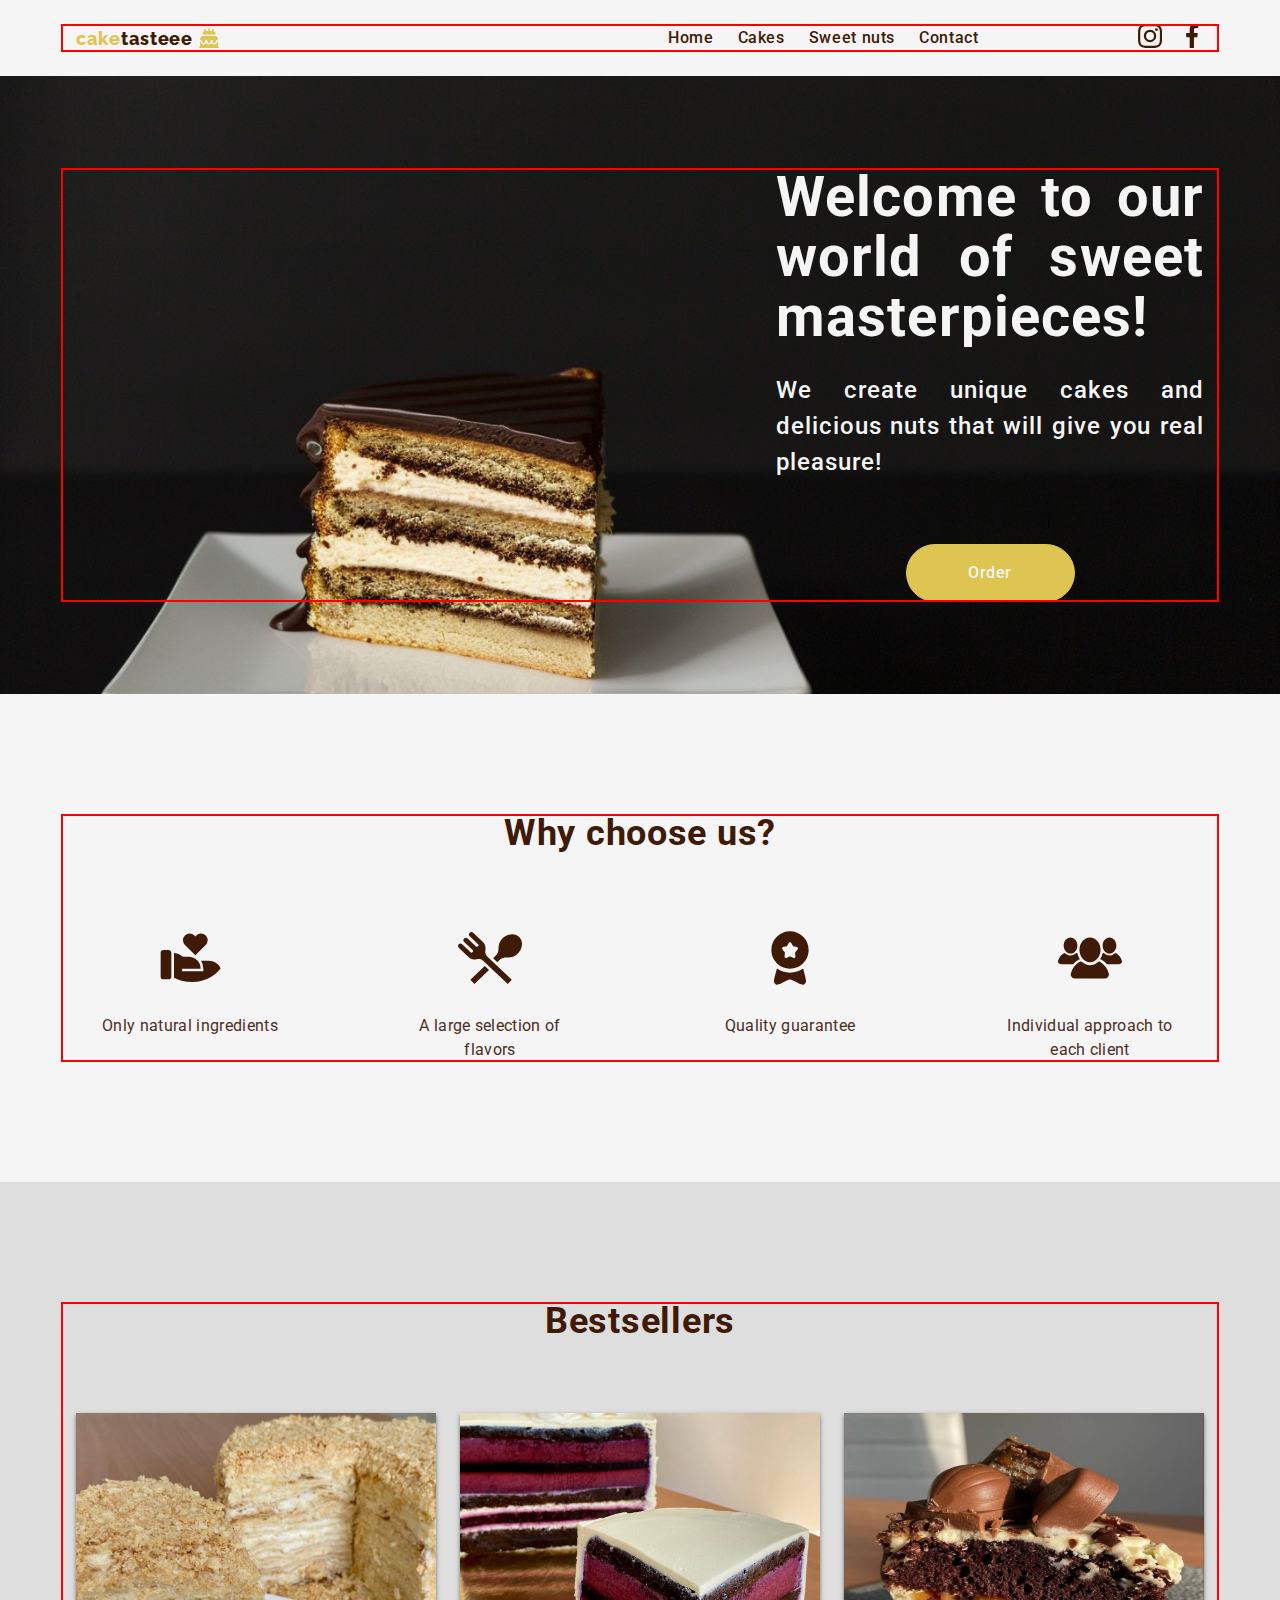
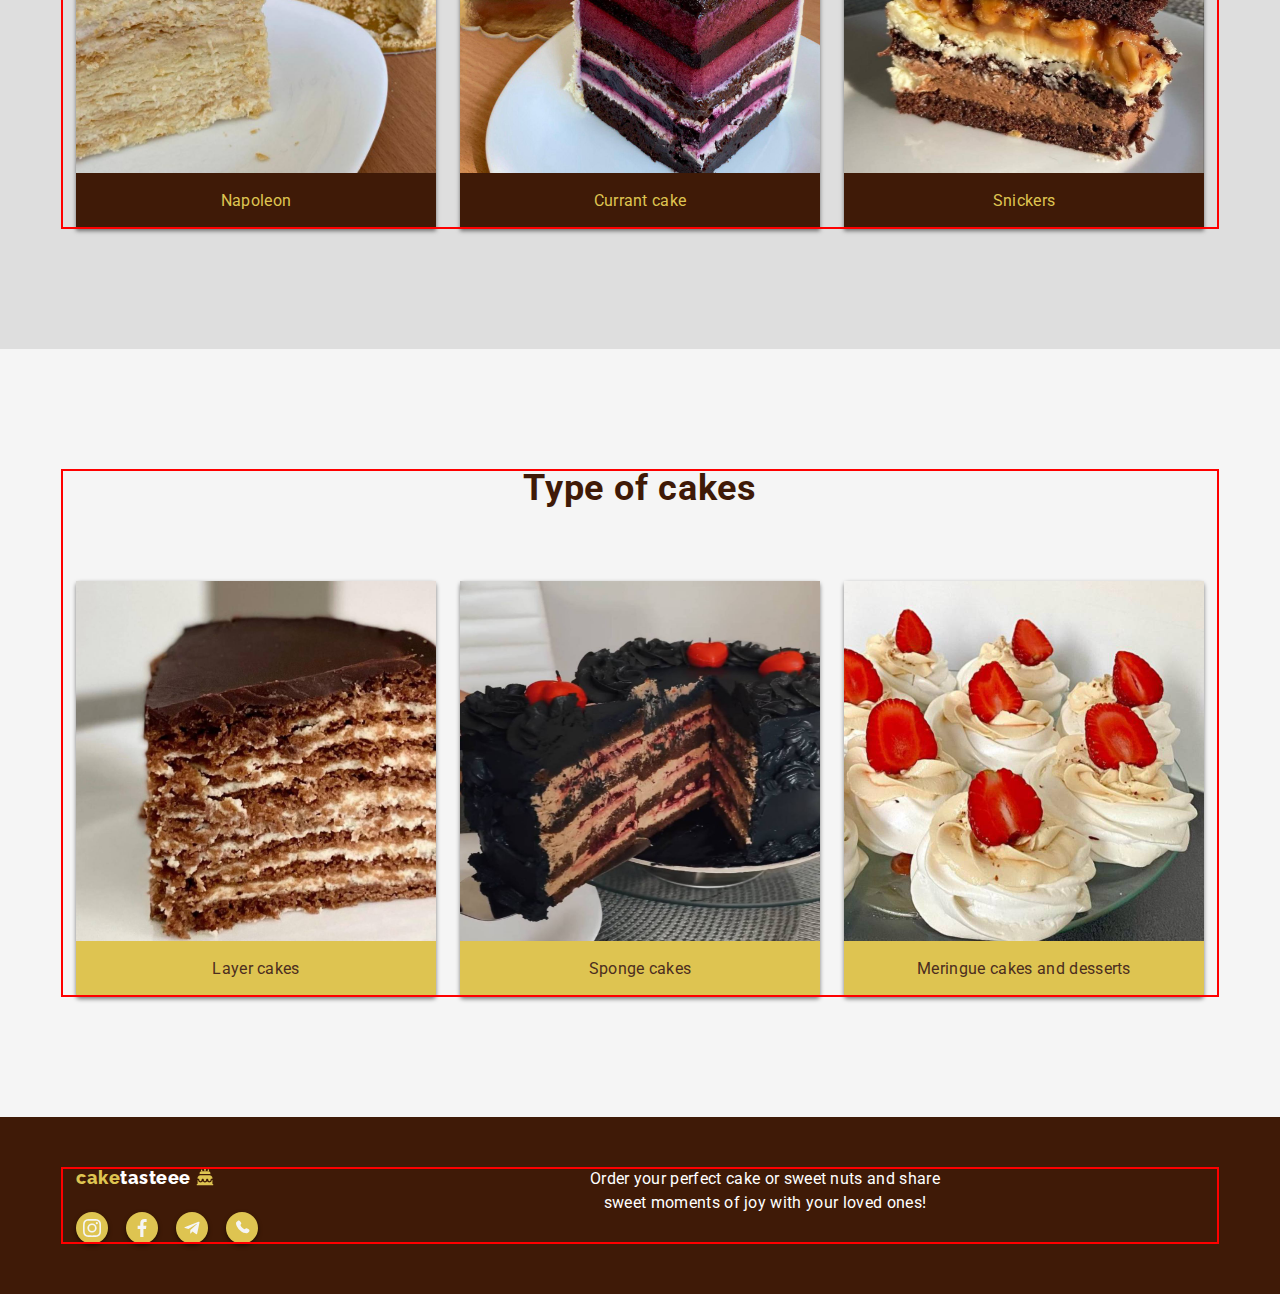
<file: index.html>
<!DOCTYPE html>
<html lang="en">
  <head>
    <meta charset="UTF-8" />
    <meta http-equiv="X-UA-Compatible" content="IE=edge" />
    <meta name="viewport" content="width=device-width, initial-scale=1.0" />
    <meta name="description" content="The most delicious cakes to order in Lodz" />
    <title>caketasteee</title>
    <link rel="shortcut icon" href="./images/nav/cake.svg" type="image/svg" />
    <link
      rel="stylesheet"
      href="https://cdnjs.cloudflare.com/ajax/libs/modern-normalize/2.0.0/modern-normalize.min.css"
    />
    <link rel="preconnect" href="https://fonts.googleapis.com" />
    <link rel="preconnect" href="https://fonts.gstatic.com" crossorigin />
    <link
      href="https://fonts.googleapis.com/css2?family=Raleway:wght@700&family=Roboto:wght@400;500;700&display=swap"
      rel="stylesheet"
    />
    <link rel="stylesheet" href="./css/styles.css" />
  </head>
  <body>
    <!-- Header section -->
    <div class="page-container">
      <header class="header">
        <div class="header-nav container">
          <nav class="nav">
            <a href="./index.html" class="logo link">
              <span class="acent">cake</span>tasteee
              <img
                class="logo-icon"
                src="./images/nav/cake.svg"
                alt="caketasteee logo"
                width="24"
                height="24"
              />
            </a>
            <ul class="list-nav">
              <li class="header-item"><a href="./index.html" class="text-nav link">Home</a></li>
              <li class="header-item"><a href="" class="text-nav link">Cakes</a></li>
              <li class="header-item">
                <a href="./nuts.html" class="text-nav link">Sweet nuts</a>
              </li>
              <li class="header-item"><a href="" class="text-nav link">Contact</a></li>
            </ul>
          </nav>
          <!-- </div> -->
          <ul class="networks list-nav">
            <li>
              <a
                href="https://www.instagram.com/caketasteee?igsh=cWQ0NDM4dHQwM2lp"
                target="_blank"
                rel="noopener noroferre"
              >
                <!-- <img src="./images/nav/instagram.svg" alt="instagram logo" width="24" height="24" /> -->
                <svg class="netw-icons" width="24" height="24">
                  <use href="./images/icons.svg#instagram"></use>
                </svg>
              </a>
            </li>
            <li>
              <a
                href="https://www.facebook.com/share/WaKNaoW4VrrkZiKW/?mibextid=LQQJ4d"
                target="_blank"
                rel="noopener noroferre"
              >
                <!-- <img src="./images/nav/facebook.svg" alt="facebook logo" width="22" height="22" /> -->
                <svg class="netw-icons" width="24" height="24">
                  <use href="./images/icons.svg#facebook"></use>
                </svg>
              </a>
            </li>
          </ul>
          <!-- <address>
            <ul>
              <li>
                <a class="contact link" href="mailto:danadobr3@gmail.com">danadobr3@gmail.com</a>
              </li>
              <li><a class="contact link" href="tel:+48796281791">+48 796 281 791</a></li>
            </ul>
          </address> -->
        </div>
      </header>
      <!-- Main block -->
      <main>
        <section class="bckgr-bright">
          <div class="container">
            <div class="right-column">
              <h1 class="intro-text">Welcome to our world of sweet masterpieces!</h1>
              <h3 class="intro-text-add">
                We create unique cakes and delicious nuts that will give you real pleasure!
              </h3>
              <button class="btn" type="button" data-modal-open>Order</button>
            </div>
          </div>
        </section>

        <section class="main-section">
          <div class="container">
            <h2 class="text-title">Why choose us?</h2>
            <ul class="list-main-encourage list-card-set">
              <li>
                <div class="cont-img">
                  <div class="pouring">
                    <svg class="enc-icons" width="64" height="64">
                      <use href="./images/icons.svg#hand-heart"></use>
                    </svg>
                  </div>
                  <p class="text-par-enc encourage-item">Only natural ingredients</p>
                </div>
              </li>
              <li>
                <div class="cont-img">
                  <div class="pouring">
                    <svg class="enc-icons" width="64" height="64">
                      <use href="./images/icons.svg#fork-and-spoon"></use>
                    </svg>
                  </div>
                  <p class="text-par-enc encourage-item">A large selection of flavors</p>
                </div>
              </li>
              <li>
                <div class="cont-img">
                  <div class="pouring">
                    <svg class="enc-icons" width="64" height="64">
                      <use href="./images/icons.svg#medal"></use>
                    </svg>
                  </div>
                  <p class="text-par-enc encourage-item">Quality guarantee</p>
                </div>
              </li>
              <li>
                <div class="cont-img">
                  <div class="pouring">
                    <svg class="enc-icons" width="64" height="64">
                      <use href="./images/icons.svg#clients1"></use>
                    </svg>
                  </div>
                  <p class="text-par-enc encourage-item">Individual approach to each client</p>
                </div>
              </li>
            </ul>
          </div>
        </section>

        <section class="main-section bck-bst-sellers">
          <div class="container">
            <h2 class="text-title">Bestsellers</h2>
            <ul class="list-main-items list-card-set">
              <li class="items cards-bst">
                <a href="" class="link">
                  <img
                    class="item-bst"
                    src="./images/cake-type/napoleon.jpg"
                    alt="napoleon"
                    width="360"
                    height="360"
                  />
                  <div class="card-style-bst">
                    <p class="text-par-ac">Napoleon</p>
                  </div>
                </a>
              </li>
              <li class="items cards-bst">
                <a href="" class="link">
                  <img
                    class="item-bst"
                    src="./images/cake-type/currant-cake.jpg"
                    alt="currant cake"
                    width="360"
                    height="360"
                  />
                  <div class="card-style-bst">
                    <p class="text-par-ac">Currant cake</p>
                  </div>
                </a>
              </li>
              <li class="items cards-bst">
                <a href="" class="link">
                  <img
                    class="item-bst"
                    src="./images/cake-type/carmel_cake.jpeg"
                    alt="snickers"
                    width="360"
                    height="360"
                  />
                  <div class="card-style-bst">
                    <p class="text-par-ac">Snickers</p>
                  </div>
                </a>
              </li>
            </ul>
          </div>
        </section>

        <section class="main-section">
          <div class="container">
            <!-- <h2 class="text-title">Creams</h2>
            <ul class="list-main-creams list-card-set">
              <li class="item-creams cards">
                <img src="./images/creamy-cream.jpeg" alt="creamy" width="264" height="260" />
                <div class="card-style">
                  <p class="text-par center">Creamy</p>
                </div>
              </li>
              <li class="item-creams cards">
                <img src="./images/coffee-cream.jpg" alt="coffee" width="264" height="260" />
                <div class="card-style">
                  <p class="text-par center">Coffee</p>
                </div>
              </li>
              <li class="item-creams cards">
                <img src="./images/choc-cream.jpg" alt="chocolate" width="264" height="260" />
                <div class="card-style">
                  <p class="text-par center">Chocolate</p>
                </div>
              </li>
              <li class="item-creams cards">
                <img src="./images/cream-cheese.jpg" alt="cream cheese" width="264" height="260" />
                <div class="card-style">
                  <p class="text-par center">Cream cheese</p>
                </div>
              </li>
              <li class="item-creams cards">
                <img src="./images/sour-cream.jpg" alt="sour cream" width="264" height="260" />
                <div class="card-style">
                  <p class="text-par center">Sour cream</p>
                </div>
              </li>
            </ul> -->
            <h2 class="text-title">Type of cakes</h2>
            <ul class="list-main-items list-card-set">
              <li class="cards">
                <a href="" class="link">
                  <img
                    src="./images/cake-type/spartak.jpg"
                    alt="layer cakes"
                    width="360"
                    height="360"
                  />
                  <div class="card-style">
                    <p class="text-par center">Layer cakes</p>
                  </div>
                </a>
              </li>
              <li class="cards">
                <a href="" class="link">
                  <img
                    src="./images/cake-type/black-cake.jpeg"
                    alt="sponge cakes"
                    width="360"
                    height="360"
                  />
                  <div class="card-style">
                    <p class="text-par center">Sponge cakes</p>
                  </div>
                </a>
              </li>
              <li class="cards">
                <a href="" class="link">
                  <img
                    src="./images/cake-type/meringue-desserts.jpg"
                    alt="meringue cakes and desserts"
                    width="360"
                    height="360"
                  />
                  <div class="card-style">
                    <p class="text-par center">Meringue cakes and desserts</p>
                  </div>
                </a>
              </li>
            </ul>
          </div>
        </section>
      </main>
      <footer>
        <div class="additional container">
          <div class="logo-netw">
            <a href="./index.html" class="logo-f link">
              <span class="acent-f">cake</span>tasteee
              <img
                class="logo-icon"
                src="./images/nav/cake.svg"
                alt="caketasteee logo"
                width="20"
                height="20"
              />
            </a>
            <ul class="networks list-nav">
              <li class="netw-item">
                <a
                  class="netw-link"
                  href="https://www.instagram.com/caketasteee?igsh=cWQ0NDM4dHQwM2lp"
                  target="_blank"
                  rel="noopener noroferre"
                >
                  <svg class="netw-icons-footer" width="18" height="18">
                    <use href="./images/icons.svg#instagram"></use>
                  </svg>
                </a>
              </li>
              <li class="netw-item">
                <a
                  class="netw-link"
                  href="https://www.facebook.com/share/WaKNaoW4VrrkZiKW/?mibextid=LQQJ4d"
                  target="_blank"
                  rel="noopener noroferre"
                >
                  <svg class="netw-icons-footer" width="18" height="18">
                    <use href="./images/icons.svg#facebook"></use>
                  </svg>
                </a>
              </li>
              <li class="netw-item">
                <a
                  class="netw-link"
                  href="https://t.me/ddndnna"
                  target="_blank"
                  rel="noopener noroferre"
                >
                  <svg class="netw-icons-footer" width="18" height="18">
                    <use href="./images/icons.svg#telegram"></use>
                  </svg>
                </a>
              </li>
              <li class="netw-item">
                <a
                  class="netw-link"
                  href="https://wa.me/796281791"
                  target="_blank"
                  rel="noopener noroferre"
                >
                  <svg class="netw-icons-footer" width="18" height="18">
                    <use href="./images/icons.svg#phone"></use>
                  </svg>
                </a>
              </li>
            </ul>
          </div>
          <p class="fotter-text">
            Order your perfect cake or sweet nuts and share sweet moments of joy with your loved
            ones!
          </p>
          <div>
            <!-- <address>
              <ul>
                <li>
                  <a class="contact-footer link" href="mailto:danadobr3@gmail.com"
                    >danadobr3@gmail.com</a
                  >
                </li>
                <li>
                  <a class="contact-footer link" href="tel:+48796281791">+48 796 281 791</a>
                </li>
              </ul>
            </address> -->
          </div>
        </div>
      </footer>
      <!-- Modal window -->
      <div class="backdrop is-hidden" data-modal>
        <div class="modal">
          <button class="close-btn-modal" type="button" data-modal-close>
            <svg class="modal-icon" width="8" height="8">
              <use href="./images/icons.svg#close-form"></use>
            </svg>
          </button>

          <strong class="modal-caption">LEAVE YOUR CONTACTS AND WE WILL CALL YOU BACK</strong>

          <form class="modal-form" name="order" autocomplete="on">
            <label class="modal-form-field">
              <span class="modal-form-label">Name</span>
              <input class="modal-form-input" type="text" name="name_surname" autofocus required />
              <svg class="modal-form-icon" width="18" height="18">
                <use href="./images/icons.svg#person-form"></use>
              </svg>
            </label>
            <label class="modal-form-field">
              <span class="modal-form-label">Phone number</span>
              <input class="modal-form-input" type="tel" name="phone" required />
              <svg class="modal-form-icon" width="18" height="18">
                <use href="./images/icons.svg#phone"></use>
              </svg>
            </label>
            <label class="modal-form-field">
              <span class="modal-form-label">Cake wishes</span>
              <textarea
                class="modal-form-comment"
                type="text"
                name="comment"
                placeholder="Layers, cream, decorations, event"
              ></textarea>
              <svg class="modal-form-icon-comment" width="18" height="18">
                <use href="./images/icons.svg#cake"></use>
              </svg>
            </label>
            <div class="select-div">
              <select name="size">
                <option value="">Size of cake</option>
                <option value="10">Diameter 10</option>
                <option value="16">Diameter 16</option>
                <option value="18">Diameter 18</option>
                <option value="22">Diameter 22</option>
              </select>
              <select>
                <option value="">Shape of cake</option>
                <option value="circle">Circle</option>
                <option value="square">Square</option>
              </select>
            </div>
            <button class="btn" type="submit">Send</button>
          </form>
        </div>
      </div>
      <!-- <div class="modal">
        <form class="modal-form" name="order" autocomplete="off" novalidate>
          <label>
            Name and surname
            <input type="text" name="username" autofocus required />
          </label>
          <label>
            Phone
            <input type="tel" name="phone" required />
          </label>
          <label>
            Email
            <input type="email" name="email" required />
          </label>
          <label>
            Street
            <input type="text" name="street" required />
          </label>
          <label>
            Zip code, city
            <input type="text" name="city" required />
          </label>
          <select name="size">
            <option value="10">Diameter 10</option>
            <option value="16" selected>Diameter 16</option>
            <option value="18">Diameter 18</option>
            <option value="22">Diameter 22</option>
          </select> -->
      <!-- <select name="cake">
            <option value="currant">Currant cake</option>
            <option value="napoleon" selected>Napoleon</option>
            <option value="coffee">Coffee cake</option>
            <option value="ferrero">Ferrero Rocher</option>
            <option value="snickers">Snickers</option>
            <option value="oreo">Oreo</option>
            <option value="banan">Banan & coffee</option>
            <option value="poppy">Poppy-lemon</option>
            <option value="fairy">Forest fairy</option>
            <option value="red">Red velvet</option>
            <option value="honey">Honey cake</option>
            <option value="spartacus">Spartacus</option>
          </select> -->
      <!-- <button type="submit">Send</button>
        </form>
      </div> -->
    </div>
    <script src="./js/modal.js"></script>
  </body>
</html>
</file>
<file: css/styles.css>
:root {
    /* --acent: #dfa7ab; */
    --acent:#dec451;
    --acent2: #d8d70e;
    /* --bckgr: #F4F4FD; */
    /* --blck: #0f0706; */
    --bkr-txt-dark: #3f1a07;
    --bckr-txt-light: #f5f5f5;
    --grey: #dedede;
    /* --text-contact: #2a2636; */
    --white: #FFFFFF;
    --text-par: #444444;
    --text-par2: #4c2e1f;
    --dark-brwn:#1d180b;

    --ident-vertical: 24px;
    --ident-horizontal: var(--ident-vertical);
    --items: 3;

}

/* *,
* ::before,
* ::after {
    box-sizing: border-box;
} */

body {
    margin: 0;
    font-family: 'Roboto', sans-serif;
    color: var(--bkr-txt-dark);
    background-color: var(--bckr-txt-light);
}

ul {
    margin-top: 0;
    margin-bottom: 0;
    padding-left: 0;
    /* padding: 0; */
    list-style: none;
}

h1, 
h2, 
h3, 
h4, 
h5, 
h6, 
p {
    margin-top: 0;
    margin-bottom: 0;
}

.page-container {
    min-width: 100vh;
    display: flex;
    flex-direction: column;
}

main {
    flex-grow: 1;
}

img {
    display: block;
    max-width: 100%;
}

/* input:not([type='checkbox']) {
    font-family: inherit;
    display: block;
    width: 90%;
    height: 60px;
    margin-bottom: 20px;
    margin: 0 auto;
} */

/* form {
    padding: 40px;
} */

button {
    font-family: inherit;
    cursor: pointer;
}

.container {
    width: 1158px;
    margin-right: auto;
    margin-left: auto;
    padding-left: 15px;
    padding-right: 15px;

    outline: 2px solid red;
    outline-offset: -2px;
}

/* .link {
    text-decoration: none;
} */

/* Logo */

.acent {
    color: var(--acent);
}

.logo {
    display: flex;
    align-items: center;
    font-family: 'Raleway', sans-serif;
    font-weight: 800;
    font-size: 18px;
    line-height: 1.17;
    letter-spacing: 0.03em;
    text-align: left;
    color: var(--bkr-txt-dark);
    margin-right: 447px;
}

.logo-icon {
    margin-left: 4px;
}

/* Header */
.header {
    padding-top: 24px;
    padding-bottom: 24px;
}

.header-nav {
    display: flex;
    justify-content: space-between;
    align-items: center;
}

.nav {
    display: flex;
    align-items: center;
}

.text-nav {
 font-weight: 500;
 font-size: 16px;
 line-height: 1.5;
 letter-spacing: 0.02em;
 color: var(--bkr-txt-dark);

}

.list-nav {
    display: flex;
    align-items: center;
    gap: 24px;
}

.networks {
    gap: 18px;
}

.link {
    letter-spacing: 0.04em;
    text-decoration: none;
    transition-property: color background-color;
    transition-duration: 0.4s;
    transition-timing-function: ease;
    transition-delay: 0s;
}

.link:hover,
.link:focus {
    color: var(--acent);
}

.netw-icons {
    fill: var(--bkr-txt-dark);
    /* stroke: var(--bkr-txt-dark); */
    transition-property: fill;
    transition-duration: 0.4s;
    transition-timing-function: ease;
    transition-delay: 0s;
}

.netw-icons:hover,
.netw-icons:focus {
    fill: var(--acent);
}


/* Main */

.bckgr-bright {
    max-width: 1440px;
    margin: 0 auto;
    background-color: var(--bkr-txt-dark);
    background-image: url(../images/enc-section/cake-bckgr.jpg);
    background-position: 50% 50%;
    background-size: cover;
    background-repeat: no-repeat;
    padding-top: 92px;
    padding-bottom: 92px;
}

.right-column {
    
    margin-left: 700px;

}

.intro-text {
    color: var(--bckr-txt-light);
    font-weight: 700;
    font-size: 56px;
    line-height: 1.07;
    letter-spacing: 0.02em;
    margin-bottom: 24px;
    text-align: justify;
    
}

.intro-text-add {
    color: var(--bckr-txt-light);
    font-weight: 500;
    font-size: 24px;
    line-height: 1.5;
    letter-spacing: 0.04em;
    margin-bottom: 64px;
    text-align: justify;

}

.btn {
    background-color: var(--acent);
    color: var(--bckr-txt-light);
    font-weight: 500;
    font-size: 16px;
    line-height: 1.5;
    letter-spacing: 0.04em;
    width: 169px;
    padding: 16px 32px;
    text-align: center;
    margin: 0 auto;
    border-radius: 50px;
    border: 1px solid var(--acent);
    display: block;
    transition-property: color background-color;
    transition-duration: 1s;
    transition-timing-function: ease;
    transition-delay: 0s;
}

.btn:hover,
.btn:focus {
    color: var(--bkr-txt-dark);
    background-color: #dec451df;
    /* box-shadow: 0px 3px 9px var(--text-par); */
}

.text-title {
    color: var(--bkr-txt-dark);
    font-weight: 700;
    font-size: 36px;
    line-height: 1.1;
    letter-spacing: 0.02em;
    text-align: center;
    margin-bottom: 72px;

}

.text-par-ac {
    color: var(--acent);
    font-size: 16px;
    font-weight: 400;
    line-height: 1.5;
    letter-spacing: 0.02em;
    text-align: center;
}

.main-section {
    padding-top: 120px;
    padding-bottom: 120px;
}

/* Encourage */

.list-main-encourage {
    display: flex;
    gap: 24px;
    justify-content: center;
    --items: 4;
    --ident-vertical: 124px;
}

.pouring {
    display: flex;
    align-items: center;
    justify-content: center;
    margin-bottom: 24px;
}

.enc-img {
    display: flex;
    justify-content: center;
    gap: 24px;
}

.cont-img {
    text-align: center;
    width: 176px;
}

.text-par-enc {
    color: var(--text-par2);
    /* color: var(--grey); */
    font-size: 16px;
    font-weight: 400;
    line-height: 1.5;
    letter-spacing: 0.02em;
    text-align: center;
    
}

.enc-icons {
    fill: var(--bkr-txt-dark);
} 

/* Best sellers */

.bck-bst-sellers {
    background-color: var(--grey);
}

.list-main-items{
    --ident-vertical: 24px;
    --ident-horizontal: 48px;
}

.items {
    /* width: calc(100% -3 * 20px)/4; */
    flex-basis: calc(100% - var(--ident-vertical) * (var(--items) - 1)) / var(--items);
}

.cards-bst {
    background-color: var(--bkr-txt-dark);
    text-decoration: none;
    box-shadow: 0 2px 4px rgba(0, 0, 0, 0.5);
    /* border-radius: 4px; */
    transition: 1s;
}

.cards-bst:hover,
.cards-bst:focus {
    transform: scale(1.1);
    z-index: 2;
    /* box-shadow: 3px 9px 9px 2px var(--text-par); */
}

.card-style-bst {
    padding: 16px 8px;
    border-top: none;
    border-radius: 4px;
    /* box-shadow: 0px 3px 9px var(--text-par); */
}

/* Types of cake */
.text-par {
    color: var(--text-par2);
    /* color: var(--grey); */
    font-size: 16px;
    font-weight: 400;
    line-height: 1.5;
    letter-spacing: 0.02em;
    text-align: left;
}

.list-card-set {
    display: flex;
    flex-wrap: wrap;
    /* gap: 40px 24px; */
    row-gap: var(--ident-horizontal);
    column-gap: var(--ident-vertical)
}

.list-main-creams {
 --ident-vertical: 24px;
 --ident-horizontal: 40px;
}


.card-style {
    padding: 16px 8px;
    border-top: none;
    /* border-radius: 0px 0px 4px 4px; */
}

.cards {
    background-color: var(--acent);
    text-decoration: none;
    box-shadow: 0 2px 4px rgba(0, 0, 0, 0.5);
    border-radius: 4px;
    transition: 1s;
    
}

.cards:hover,
.cards:focus {
    transform: scale(1.1);
    z-index: 2;
}

.center {
    text-align: center;
}
/* Sweet nuts page */

/* .visually-hidden {
    position: absolute;
    width: 1px;
    height: 1px;
    margin: -1px;
    border: 0;
    padding: 0;
    white-space: nowrap;
    clip-path: inset(100%);
    clip: rect(0 0 0 0);
    overflow: hidden;
} */

/* Footer */

footer {
    background-color: var(--bkr-txt-dark);
    padding-top: 50px;
    padding-bottom: 50px;
}

/* Logo */

.logo-f {
    display: flex;
    /* align-items: center; */
    font-family: 'Raleway', sans-serif;
    font-weight: 800;
    font-size: 18px;
    line-height: 1.17;
    letter-spacing: 0.03em;
    text-align: left;
    color: var(--white);
    margin-right: 369px;
    margin-bottom: 16px;
}

.acent-f {
    color: var(--acent);
}

.footer-line {
    display: flex;
    /* text-align: center; */
    justify-content: space-between;
}


.fotter-text {
    color: var(--white);
    font-size: 16px;
    font-weight: 400;
    line-height: 1.5;
    letter-spacing: 0.02em;
    text-align: center;
    display: inline-block;
    max-width: 362px;
    /* margin-right: 120px; */
}

.contact-footer {
    font-weight: 400;
    font-size: 16px;
    line-height: 1.5;
    letter-spacing: 0.02em;
    color: var(--white);
}

.netw-icons-footer {
    fill: var(--bckr-txt-light);
}

.netw-item {
    /* width: 40px;
    height: 40px;
    border-radius: 50%; */
    margin-top: 8px;
}

.netw-link {
    display: flex;
    width: 32px;
    height: 32px;
    border-radius: 50%;
    justify-content: center;
    align-items: center;
    background-color: var(--acent);
    box-shadow: 0 2px 4px rgba(0, 0, 0, 0.5);
    transition: 0.6s;
}

.netw-link:hover,
.netw-link:focus {
    background-color: #dec451df;
    transform: translate(0, -10px);
}

.logo-netw {
    /* margin-right: 120px; */
}

.additional {
    display: flex;
    align-items: baseline;
}

/* Modal */

.backdrop {
    position: fixed;
    top: 0; 
    left: 0;
    width: 100%;
    height: 100%;
    background-color: rgb(29, 24, 11, 0.4);
  
}

.backdrop.is-hidden {
    /* display: none; */
    opacity: 0;
    pointer-events: none;
    visibility: hidden;
}

/* visible state */

.modal {
    position: absolute;
    width: 408px;
    height: 584px;
    border-radius: 4px;
    top: 50%;
    left: 50%;
    transform: translateX(-50%) translateY(-50%);
    background-color: var(--bckr-txt-light);
    /* padding: 72px 24px 24px 24px; */
    transition: opacity 300ms ease-out 250ms, transform 300ms ease-out 250ms;
    padding: 72px 24px 24px 24px;
}

/* hidden state */

.modal-icon {
    /* stroke: var(--dark-brwn); */
    fill: var(--dark-brwn);
}

.close-btn-modal {
    position: absolute;
    top: 24px;
    right: 24px;
    border-radius: 50%;
    background-color: var(--acent);
    border: none;
    width: 24px;
    height: 24px;
    padding: 0;
    display: flex;
    align-items: center;
    justify-content: center;
}

.close-btn-modal:hover,
.close-btn-modal:focus {
    background-color: #dec451df;
}

.backdrop.is-hidden .modal {
    /* display: none; */
    opacity: 0;
    transform: translateX(-50%) translateY(-70%);
}

.modal-caption {
    display: block;
    margin-bottom: 16px;
    width: 360px;
    font-size: 16px;
    font-weight: 500;
    line-height: 1.5;
    letter-spacing: 0.02em;
    text-align: center;
    text-transform: uppercase;
}

.modal-form-field {
    display: block;
    margin-bottom: 8px;
    position: relative;
}

.modal-form-label {
    display: block;
    margin-bottom: 4px;
    font-size: 12px;
    font-weight: 400;
    line-height: 1.17;
    letter-spacing: 0.04em;
    text-align: left;
    color: var(--text-par2);
}

.modal-form-input {
    width: 100%;
    padding: 8px 38px;
    font-size: 18px;
    height: 40px;
    border-radius: 12px;
    border: 1px solid var(--grey);
    box-shadow: 0px 5px 5px 0px var(--grey);
    outline: transparent;
    transition-property: border-color;
    transition-duration: 0.6s;
    transition-timing-function: ease;
    transition-delay: 0s;

        /* top: 18px;
        gap: 0px;
        border-radius: 4px 0px 0px 0px;
        border: 1px 0px 0px 0px;
        opacity: 0px;
        border: 1px solid #4D5AE5 */
}

.modal-form-input:focus {
    border-color: var(--acent);
}

.modal-form-comment {
    width: 100%;
    height: 120px;
    padding: 8px 38px;
    resize: none;
    font-size: 18px;
    border-radius: 12px;
    border: 1px solid var(--grey);
    box-shadow: 0px 5px 5px 0px var(--grey);
    outline: transparent;
    transition-property: border-color;
    transition-duration: 0.6s;
    transition-timing-function: ease;
    transition-delay: 0s;
}

.modal-form-icon {
    fill: var(--text-par2);
    position: absolute;
    bottom: 11px;
    left: 16px;
    transition-property: fill;
    transition-duration: 0.6s;
    transition-timing-function: ease;
    transition-delay: 0s;
}

.modal-form-icon-comment {
    fill: var(--text-par2);
    position: absolute;
    bottom: 98px;
    left: 16px;
    transition-property: fill;
    transition-duration: 0.6s;
    transition-timing-function: ease;
    transition-delay: 0s;
}

.modal-form-input:focus + .modal-form-icon {
    fill: var(--acent);
}

.modal-form-comment:focus+ .modal-form-icon-comment {
    fill: var(--acent);
}


/* select option */

select-div {
    position: relative;
    /* margin-bottom: 2px; */
    display: flex;
    justify-content: center;
    min-width: 250px;
    height: 50px;
}



select {
    
}
</file>
